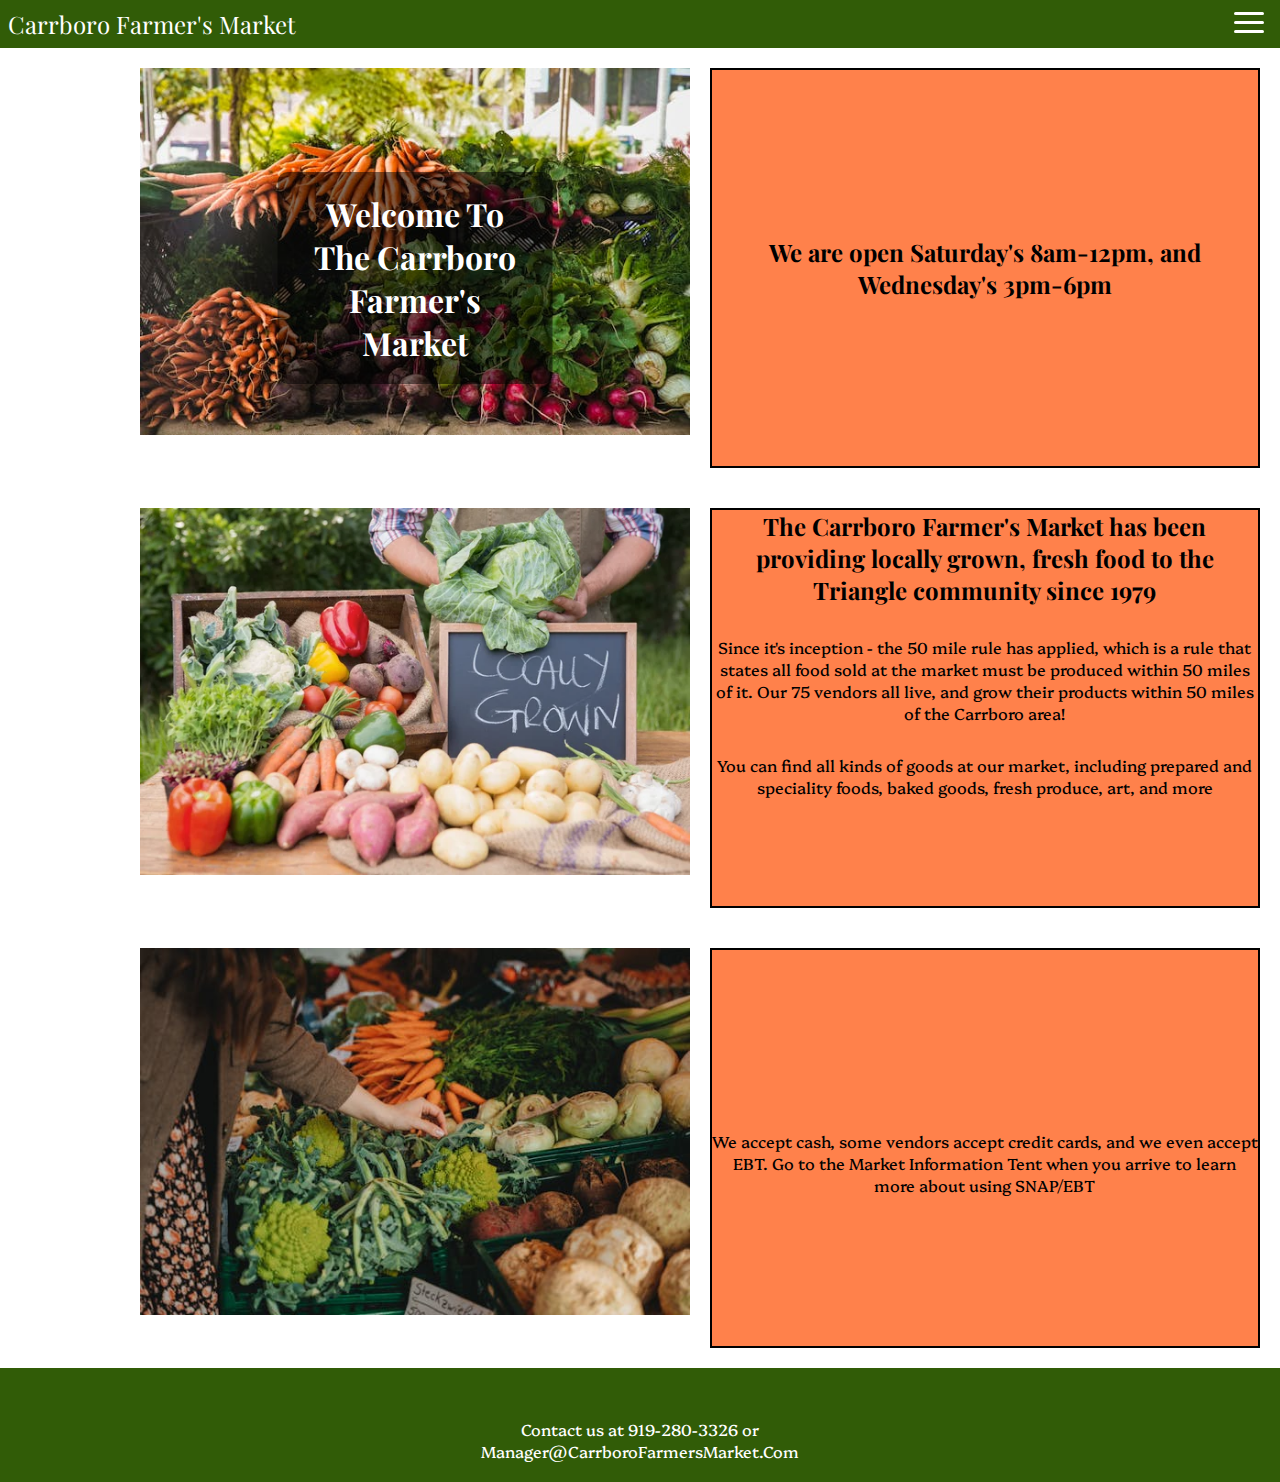
<file: index.html>
<!DOCTYPE html>
<html lang="en">
<head>
    <meta charset="UTF-8">
    <meta name="viewport" content="width=device-width, initial-scale=1.0">
    <title>Document</title>
    <link rel="stylesheet" href="style.css" />
    <link href="https://fonts.googleapis.com/css2?family=Permanent+Marker&family=Platypi:ital,wght@0,300..800;1,300..800&family=Playfair+Display:ital,wght@0,400..900;1,400..900&family=Roboto+Slab:wght@100..900&family=Seymour+One&display=swap" rel="stylesheet">
    <link href="https://fonts.googleapis.com/css2?family=Permanent+Marker&family=Platypi:ital,wght@0,300..800;1,300..800&family=Playfair+Display:ital,wght@0,400..900;1,400..900&family=Roboto+Slab:wght@100..900&family=Seymour+One&display=swap" rel="stylesheet">

    
    
</head>
<body>
    
    <nav class="navbar">
        <div class="brand-title">Carrboro Farmer's Market</div>
        <a href="#" class="toggle-button">
            <span class="bar"></span>
            <span class="bar"></span>
            <span class="bar"></span>
          </a>
        <div class="navbar-links">
          <ul>
            <li><a href="#">Home</a></li>
            <li><a href="events.html">Events</a></li>
            <li><a href="contact.html">Contact</a></li>
            
          </ul>
        </div>
      </nav>
    
    
    <script src="nav.js"></script>
</header>
<div class="mediaquerycontainer">
<div class="imagetext">
  <img src="images/pexels-photo-1656663.jpeg" alt="Piles of vegetables at a farmers market">
  <div class="text">
    <h1>Welcome To The Carrboro Farmer's Market</h1>
   
  </div>
</div>
<div class="container">
  
      <h2>We are open Saturday's 8am-12pm, and Wednesday's 3pm-6pm</h2>
  
  </div>
</div>
<div class="mediaquerycontainer2">
  <div class="imgcontainer">
    <img src="images/depositphotos_69019769-stock-photo-farmer-selling-organic-veg-at.jpg.webp" alt="Farmer selling locally grown vegetables">
  </div>
  
<div class="container3">
  
      <h2>The Carrboro Farmer's Market has been providing locally grown, fresh food to the Triangle community since 1979 </h2>
      <p>Since it's inception - the 50 mile rule has applied, which is a rule that states all food sold at the market must be produced within 50 miles of it. Our 75 vendors all live, and grow their products within 50 miles of the Carrboro area!</p>
      <p>You can find all kinds of goods at our market, including prepared and speciality foods, baked goods, fresh produce, art, and more  </p>
  </section>
</div>
</div>
<div class="mediaquerycontainer3">
<div class="imgcontainer">
  <img src="images/pexels-photo-7341749.jpeg" alt="Woman picking out vegetables in a tray">
</div>
<div class="lasttext1">
  <p>We accept cash, some vendors accept credit cards, and we even accept EBT. Go to the Market Information Tent when you arrive to learn more about using SNAP/EBT<p>
</div>
</div>



</body>
<footer>
    <div class="footer-content">
        <p>Contact us at 919-280-3326 or Manager@CarrboroFarmersMarket.Com</p>
    </div>
</footer>

</html>
</file>
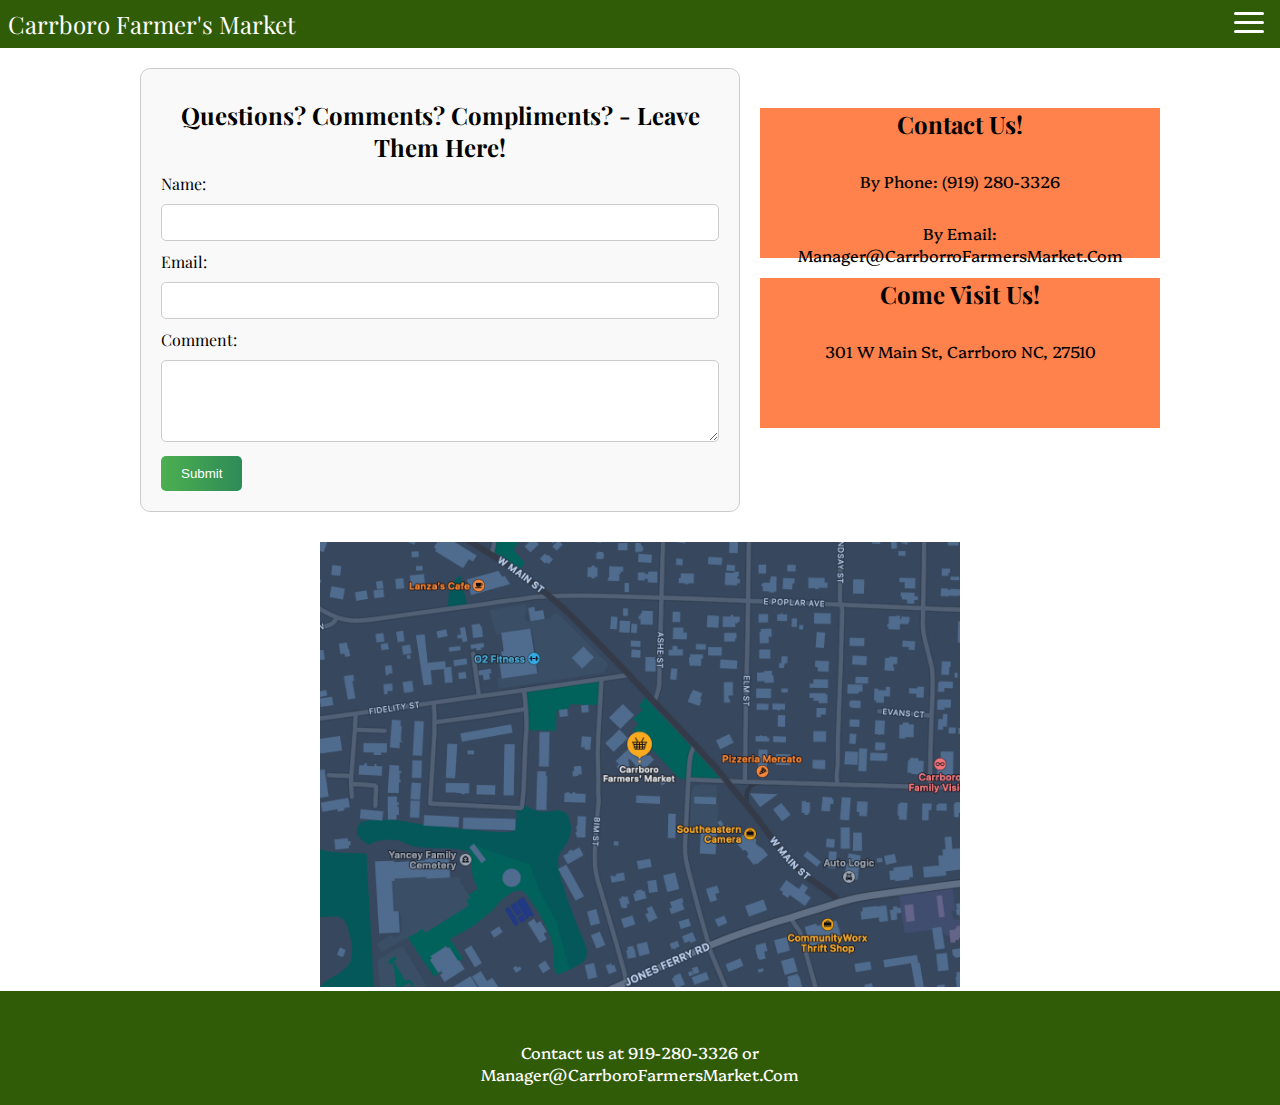
<file: contact.html>
<!DOCTYPE html>
<html lang="en">
<head>
    <meta charset="UTF-8">
    <meta name="viewport" content="width=device-width, initial-scale=1.0">
    <title>Document</title>
    <link rel="stylesheet" href="style.css" />
    <link href="https://fonts.googleapis.com/css2?family=Permanent+Marker&family=Platypi:ital,wght@0,300..800;1,300..800&family=Playfair+Display:ital,wght@0,400..900;1,400..900&family=Roboto+Slab:wght@100..900&family=Seymour+One&display=swap" rel="stylesheet">
    <link href="https://fonts.googleapis.com/css2?family=Permanent+Marker&family=Platypi:ital,wght@0,300..800;1,300..800&family=Playfair+Display:ital,wght@0,400..900;1,400..900&family=Roboto+Slab:wght@100..900&family=Seymour+One&display=swap" rel="stylesheet">

    <style>
    
    .contact-form {
    max-width: 600px;
    margin: 0 auto;
    margin-top: 20px;
    padding: 20px;
    border: 1px solid #ccc;
    border-radius: 10px;
    background-color: #f9f9f9;
    
  }
      .contact-form input[type="text"],
      .contact-form input[type="email"],
      .contact-form textarea {
        width: 100%;
        padding: 10px;
        margin: 10px 0;
        border: 1px solid #ccc;
        border-radius: 5px;
        box-sizing: border-box;
      }
      .contact-form input[type="submit"] {
        background: linear-gradient(to right, #4CAF50, #2E8B57);
        color: white;
        padding: 10px 20px;
        border: none;
        border-radius: 5px;
        cursor: pointer;
        
        
      }
      
    .contact-info {
        margin: 20px;

      }
    h2 {
        color: black;
        margin: 10px;
        text-align: center;
        margin-bottom: 10px;
    }
    p {
        font-family: Platypi;
        text-align: center;

    }

    img {
       width: 100%;
       height: 100%;
       
    }
    .container1 {
       width: 100vw;
       height:100vh 
    }
    .contact-info {
        background-color: #ff814b ;

        text-align: center;
        margin: 20px;
        
        height: 150px;
        
        }
    .comevisit {
        background-color: #ff814b ;
    text-align: center;
   
    margin: 20px;
    height: 150px;
    }



    @media only screen and (min-width: 768px) { 
      .mediaquerycontainer {
        display: flex;
        flex-direction: row;

      }
      .contactus {
        margin-right: 100px;
        margin-top: 40px;
      }

      .contact-form {
        margin-bottom: 30px;
      }

      .containimg {
  display: flex;
  justify-content: center;
  align-items: center; 
  width: 100%; 
  height: autopx;
}

.image4 {
  text-align: center; 
}

.image4 img {
  max-width: 50%;
  max-height: 50%; 
      }


    }
    </style>
    
</head>
<body>
    
    <nav class="navbar">
        <div class="brand-title">Carrboro Farmer's Market</div>
        <a href="#" class="toggle-button">
            <span class="bar"></span>
            <span class="bar"></span>
            <span class="bar"></span>
          </a>
        <div class="navbar-links">
          <ul>
            <li><a href="index.html">Home</a></li>
            <li><a href="events.html">Events</a></li>
            <li><a href="contact.html">Contact</a></li>
            
          </ul>
        </div>
      </nav>
    
    
    <script src="nav.js"></script>
</header>
<div class="mediaquerycontainer">
<div class="contact-form">
    <h2>Questions? Comments? Compliments? - Leave Them Here!</h2>
    <form action="#" method="post">
      <label for="name">Name:</label>
      <input type="text" id="name" name="name" required>
  
      <label for="email">Email:</label>
      <input type="email" id="email" name="email" required>
  
      <label for="comment">Comment:</label>
      <textarea id="comment" name="comment" rows="4" required></textarea>
  
      <input type="submit" value="Submit">
    </form>
  </div>
  <div class="contactus">
  <div class="contact-info">
    <h2>Contact Us!</h2>
    <p>By Phone: (919) 280-3326</p>
    <p>By Email: Manager@CarrborroFarmersMarket.Com</p>
  </div>
  <div class="comevisit">
    <h2>Come Visit Us!</h2>
    <p>301 W Main St, Carrboro NC, 27510</p>
    </div>
</div>

  
</div>
 <div class="containimg">
  <div class="image4">
    <img src="images/Screenshot 2024-05-04 at 5.14.40 PM.png" alt="A map of where the market is located, near Southeastern camera and Pizzeria Mercato in Carrboro">
  </div>
</div>

</body>
<footer>
  <div class="footer-content">
      <p>Contact us at 919-280-3326 or Manager@CarrboroFarmersMarket.Com</p>
  </div>
</footer>

</html>
</file>
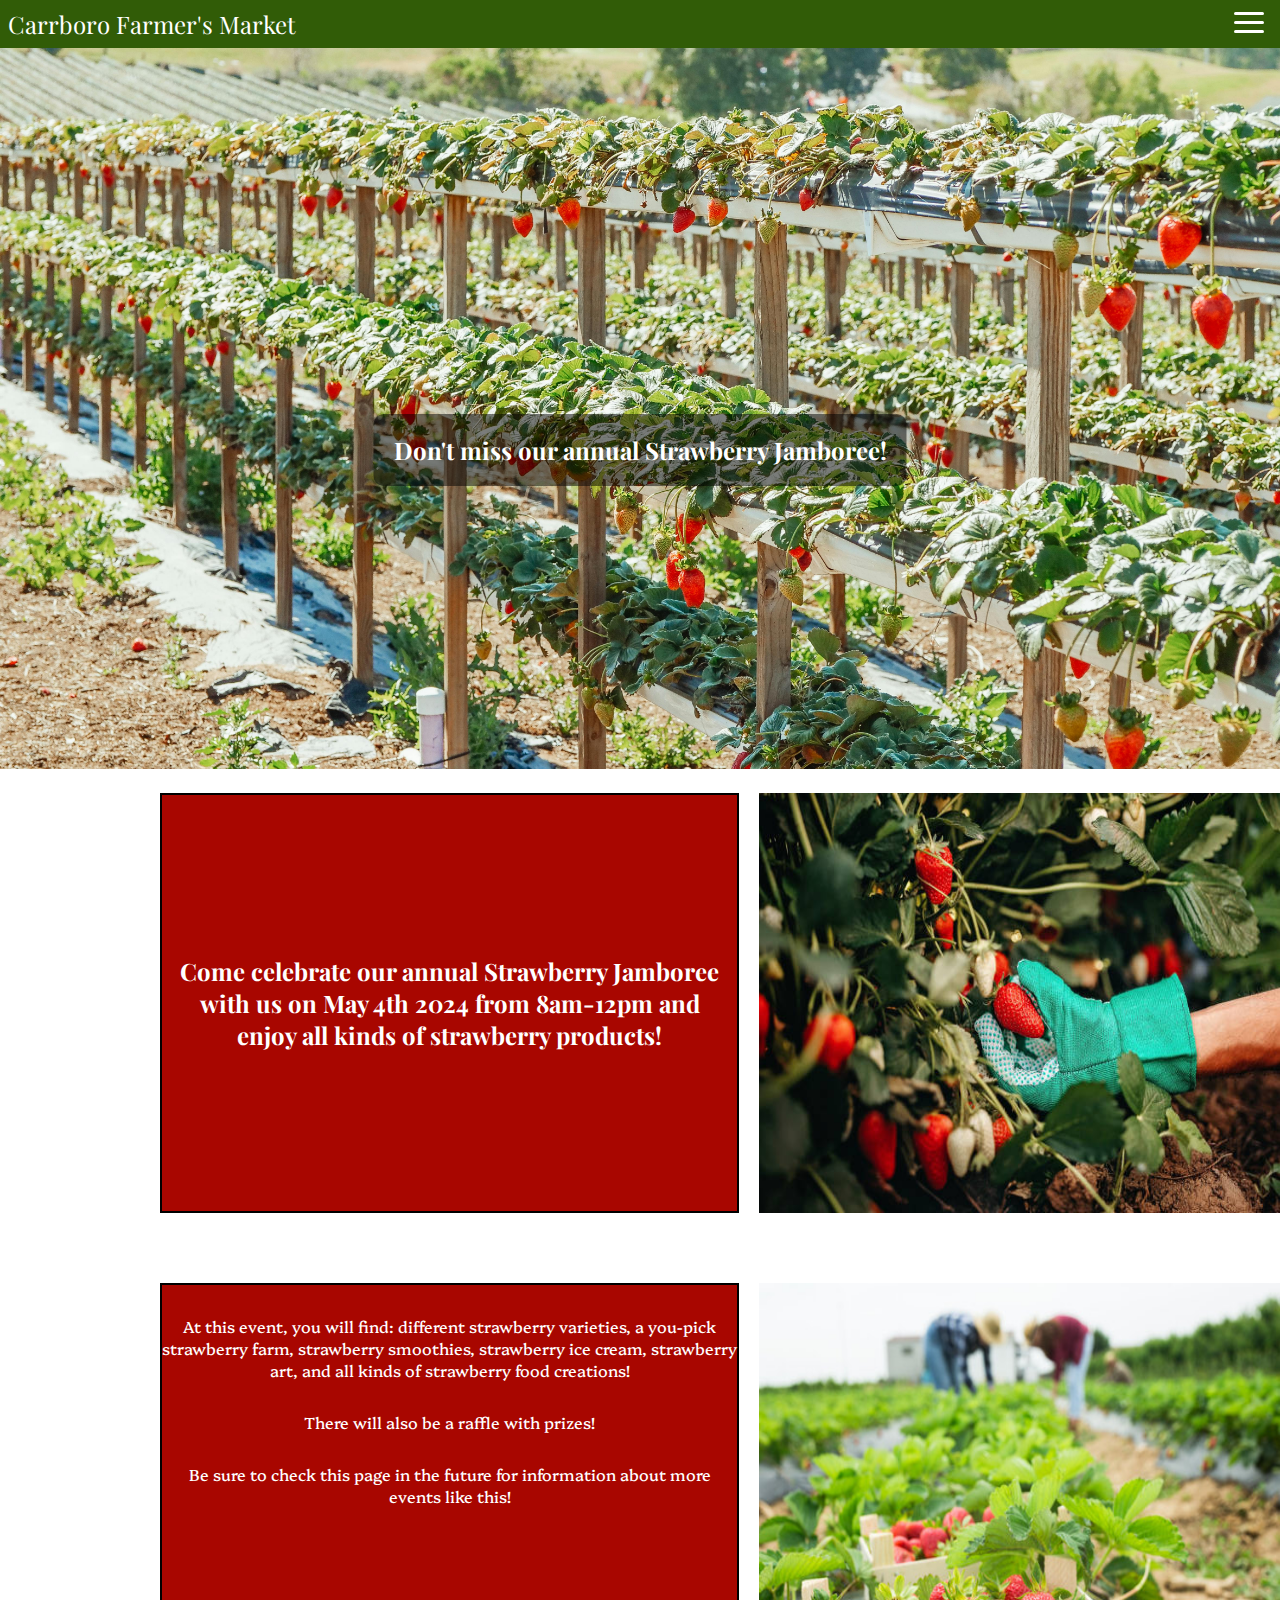
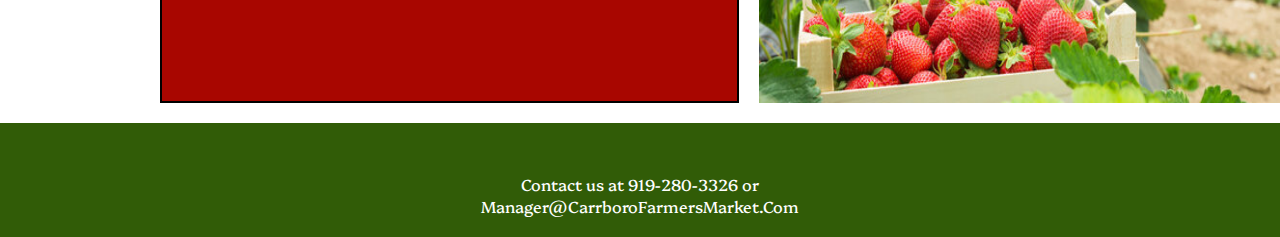
<file: events.html>
<!DOCTYPE html>
<html lang="en">
<head>
    <meta charset="UTF-8">
    <meta name="viewport" content="width=device-width, initial-scale=1.0">
    <title>Document</title>
    <link rel="stylesheet" href="styles.css" />
    <link href="https://fonts.googleapis.com/css2?family=Permanent+Marker&family=Platypi:ital,wght@0,300..800;1,300..800&family=Playfair+Display:ital,wght@0,400..900;1,400..900&family=Roboto+Slab:wght@100..900&family=Seymour+One&display=swap" rel="stylesheet">
    <link href="https://fonts.googleapis.com/css2?family=Permanent+Marker&family=Platypi:ital,wght@0,300..800;1,300..800&family=Playfair+Display:ital,wght@0,400..900;1,400..900&family=Roboto+Slab:wght@100..900&family=Seymour+One&display=swap" rel="stylesheet">
<style>
        img {
       width: 100%;
       height: 100%;
       
    }
    
</style>
    
    
</head>
<body>
    
    <nav class="navbar">
        <div class="brand-title">Carrboro Farmer's Market</div>
        <a href="#" class="toggle-button">
            <span class="bar"></span>
            <span class="bar"></span>
            <span class="bar"></span>
          </a>
        <div class="navbar-links">
          <ul>
            <li><a href="index.html">Home</a></li>
            <li><a href="events.html">Events</a></li>
            <li><a href="contact.html">Contact</a></li>
            
          </ul>
        </div>
      </nav>
    
    
    <script src="nav.js"></script>
</header>


  <div class="image3">
    <img src="images/pexels-photo-7457515.jpeg" alt="A Strawberry Farm">
    <div class="text">
      <h2>Don't miss our annual Strawberry Jamboree!</h2>
     
    </div>
  </div>

  <div class="mediaquerycontainer">
  <div class="container">
  
    <h2>Come celebrate our annual Strawberry Jamboree with us on May 4th 2024 from 8am-12pm and enjoy all kinds of strawberry products!</h2>

</div>
<div class="imgcontainer">
  <img src="images/istockphoto-1245466566-612x612.jpg" alt="A farmer picking a strawberry">
</div>
</div>
<div class="mediaquerycontainer2">
<div class="container3">

    <p>At this event, you will find: different strawberry varieties, a you-pick strawberry farm, strawberry smoothies, strawberry ice cream, strawberry art, and all kinds of strawberry food creations!</p>
    <p>There will also be a raffle with prizes!</p>
    <p>Be sure to check this page in the future for information about more events like this!</p>
    
  
</section>
</div>
<div class="imgcontainer2">
<img src="images/360_F_489290998_8kx1FK5mLmxEtm0Xr2s26vbHDXcgSJcm.jpg" alt="A box of strawberries while farmers pick them in the background">
</div>
</div>



</body>
<footer>
    <div class="footer-content">
        <p>Contact us at 919-280-3326 or Manager@CarrboroFarmersMarket.Com</p>
    </div>
</footer>

</html>
</file>
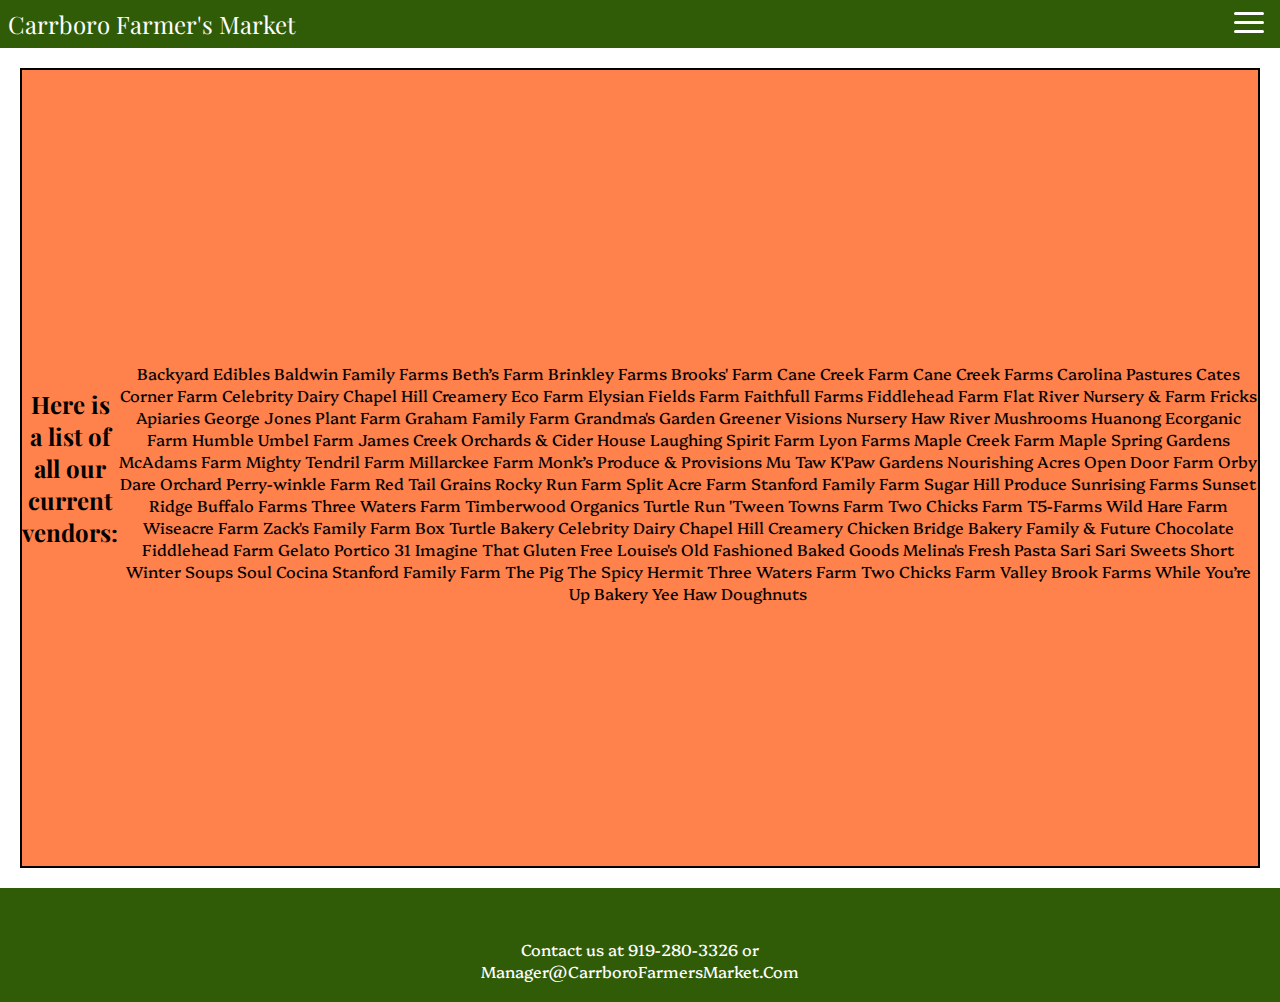
<file: vendors.html>
<!DOCTYPE html>
<html lang="en">
<head>
    <meta charset="UTF-8">
    <meta name="viewport" content="width=device-width, initial-scale=1.0">
    <title>Document</title>
    <link rel="stylesheet" href="style.css" />
    <link href="https://fonts.googleapis.com/css2?family=Permanent+Marker&family=Platypi:ital,wght@0,300..800;1,300..800&family=Playfair+Display:ital,wght@0,400..900;1,400..900&family=Roboto+Slab:wght@100..900&family=Seymour+One&display=swap" rel="stylesheet">
    <link href="https://fonts.googleapis.com/css2?family=Permanent+Marker&family=Platypi:ital,wght@0,300..800;1,300..800&family=Playfair+Display:ital,wght@0,400..900;1,400..900&family=Roboto+Slab:wght@100..900&family=Seymour+One&display=swap" rel="stylesheet">

    
    <style>
           .vendorcontainer {
    background-color: #ff814b ;
    text-align: center;
   border:  2px solid black;
    margin: 20px;
    height: 800px;
    display: flex;
    justify-content: center;
    align-items: center; }
    </style>
</head>
<body>
    
    <nav class="navbar">
        <div class="brand-title">Carrboro Farmer's Market</div>
        <a href="#" class="toggle-button">
            <span class="bar"></span>
            <span class="bar"></span>
            <span class="bar"></span>
          </a>
        <div class="navbar-links">
          <ul>
            <li><a href="#">Home</a></li>
            <li><a href="events.html">Events</a></li>
            <li><a href="contact.html">Contact</a></li>
            <li><a href="vendors.html">Vendors</a></li>
          </ul>
        </div>
      </nav>
    
    
    <script src="nav.js"></script>
</header>


<div class="vendorcontainer">
  
    <h2>Here is a list of all our current vendors:</h2>
    <p>Backyard Edibles
        Baldwin Family Farms
        Beth’s Farm
        Brinkley Farms
        Brooks' Farm
        Cane Creek Farm
        Cane Creek Farms
        Carolina Pastures
        Cates Corner Farm
        Celebrity Dairy
        Chapel Hill Creamery
        Eco Farm
        Elysian Fields Farm
        Faithfull Farms
        Fiddlehead Farm
        Flat River Nursery & Farm
        Fricks Apiaries
        George Jones Plant Farm
        Graham Family Farm
        Grandma's Garden
        Greener Visions Nursery
        Haw River Mushrooms
        Huanong Ecorganic Farm
        Humble Umbel Farm
        James Creek Orchards & Cider House
        Laughing Spirit Farm
        Lyon Farms
        Maple Creek Farm 
        Maple Spring Gardens
        McAdams Farm
        Mighty Tendril Farm
        Millarckee Farm
        Monk’s Produce & Provisions
        Mu Taw K'Paw Gardens
        Nourishing Acres
        Open Door Farm
        Orby Dare Orchard
        Perry-winkle Farm
        Red Tail Grains
        Rocky Run Farm
        Split Acre Farm
        Stanford Family Farm 
        Sugar Hill Produce
        Sunrising Farms
        Sunset Ridge Buffalo Farms
        Three Waters Farm
        Timberwood Organics
        Turtle Run
        'Tween Towns Farm
        Two Chicks Farm
        T5-Farms
        Wild Hare Farm
        Wiseacre Farm
        Zack's Family Farm
        Box Turtle Bakery
        Celebrity Dairy
        Chapel Hill Creamery
        Chicken Bridge Bakery
        Family & Future Chocolate
        Fiddlehead Farm
        Gelato Portico 31
        Imagine That Gluten Free
        Louise's Old Fashioned Baked Goods
        Melina's Fresh Pasta
        Sari Sari Sweets
        Short Winter Soups
        Soul Cocina
        Stanford Family Farm
        The Pig
        The Spicy Hermit
        Three Waters Farm
        Two Chicks Farm
        Valley Brook Farms
        While You’re Up Bakery
        Yee Haw Doughnuts</p>

</div>
     
  






</body>
<footer>
    <div class="footer-content">
        <p>Contact us at 919-280-3326 or Manager@CarrboroFarmersMarket.Com</p>
    </div>
</footer>

</html>
</file>
<file: style.css>
* {
    margin: 0;
    padding: 0;
    box-sizing: border-box;
    list-style: none;
    text-decoration: none;
    }
    
    
    body {
    background-color: white;
    font-family: Playfair Display;
    width:100%;
    
    
    }
   

    .container {
    background-color: #ff814b ;
    text-align: center;
   border:  2px solid black;
    margin: 20px;
    height: 150px;
    display: flex;
    justify-content: center;
    align-items: center;
    
    }
    .container h2 {
        margin: 0 20px;
    }
    .orange-box {
        display:flex;
        justify-content: center;
        align-items: center;
        text-align: center;
        width:400px;
        margin: auto;
    }
    .container3 {
        background-color:#083c7b ;
        background-color: #ff814b ;
        text-align: center;
       border:  2px solid black;
        text-align: center;
        margin: 20px;
        height: 300px;
        
        }

        .lasttext1 {
            background-color: #ff814b ;
            text-align: center;
           border:  2px solid black;
            margin: 20px;
            height: 150px;
            display: flex;
            justify-content: center;
            align-items: center;
            font-family: Platypi;
        }
    
    .container2 {
        background-color: #F85F59;
        
        text-align: center;
        margin: 20px;
        height:700px
        
        }
    
    .imgcontainer {
        text-align: center; 
      }
      
      .container img {
        display: inline-block; 
      }
    
    footer {
    background-color:  rgb(49, 92, 7);
    color: white;
    padding: 20px 0;
    text-align: center;
    }
    .footer-content {
    display: flex;
    color: white;
    justify-content: center;
    align-items: center;
    margin-left: 20px;
    }

    h1 {
    color: white;
    }
    h2 {
        color: black;
    }
    h3 {
    color: black
    }
    
    
    p {
    font-family: Platypi;
    margin-top: 30px;
    }

    .imagetext {
        position: relative;
        text-align: center;
        color: white; 
        
      }
      .imagetext img {
        width: 100%; 
        height: auto;
      }
      .text {
        position: absolute;
        top: 50%;
        left: 50%;
        transform: translate(-50%, -50%);
        background-color: rgba(0, 0, 0, 0.5); 
        padding: 20px; 
        border-radius: 10px; 
      }
   
    
    h2 {
        color: black;
    }
    .background-box {
        background-color: #f0f0f0; 
        padding: 20px; 
        border-radius: 10px;
        box-shadow: 0px 0px 10px 0px rgba(0,0,0,0.1);
      }

    
    .navbar {
        display: flex;
        position: relative;
        justify-content: space-between;
        align-items: center;
        background-color:rgb(49, 92, 7);
        color: white;
        width:100%;
    }
    
    .brand-title {
        font-size: 1.5rem;
        margin: .5rem;
    }
    
    .navbar-links {
        height: 100%;
    }
    
    .navbar-links ul {
        display: flex;
        margin: 0;
        padding: 0;
    }
    
    .navbar-links li {
        list-style: none;
    }
    
    .navbar-links li a {
        display: block;
        text-decoration: none;
        color: white;
        padding: 1rem;
    }
    
    .navbar-links li a:hover 
    { color: gold;

    }
    
    
    .toggle-button {
        position: absolute;
        top: .75rem;
        right: 1rem;
        display: none;
        flex-direction: column;
        justify-content: space-between;
        width: 30px;
        height: 21px;
    }
    
    .toggle-button .bar {
        height: 3px;
        width: 100%;
        background-color: white;
        border-radius: 10px;
    }


    .navbar {
        flex-direction: column;
        align-items: flex-start;
    }

    .toggle-button {
        display: flex;
    }

    .navbar-links {
        display: none;
        width: 100%;
    }

    .navbar-links ul {
        width: 100%;
        flex-direction: column;
    }

    .navbar-links ul li {
        text-align: center;
    }

    .navbar-links ul li a {
        padding: .5rem 1rem;
    }

    .navbar-links.active {
        display: flex;
    }

    .imgcontainer img {
        max-width: 100%;
        height:auto;
    }
   
    @media only screen and (min-width: 768px) {
            
        
            .mediaquerycontainer {
                display: flex;
                flex-direction: row;
                margin-left: 140px;
                
                
            }
            .container {
                height: 400px;
                width: 600px;
               
                
            }
            .imagetext {
                margin-top: 20px;
                
            }

            .imgcontainer {
                margin-top: 20px;
            }

            .mediaquerycontainer2 {
                display: flex;
                flex-direction: row;
                margin-left: 140px;
            }
            .container3
            { height: 400px;
            width: 600px;
             }

             .mediaquerycontainer3 {
                display: flex;
                flex-direction: row;
                margin-left: 140px;

             }

             .lasttext1 {
                height: 400px;
                width: 600px;
             }

             .footer-content {
                display:flex;
                justify-content: center;
                align-items: center;
                text-align: center;
                width:400px;
                margin: auto;
            }
            
            .background-box {
                background-color: #f0f0f0; 
                padding: 20px; 
                border-radius: 10px;
                box-shadow: 0px 0px 10px 0px rgba(0,0,0,0.1);
              }
        
            
            .navbar {
                display: flex;
                position: relative;
                justify-content: space-between;
                align-items: center;
                background-color:rgb(49, 92, 7);
                color: white;
                width:100%;
            }
            
            .brand-title {
                font-size: 1.5rem;
                margin: .5rem;
            }
            
            .navbar-links {
                height: 100%;
            }
            
            .navbar-links ul {
                display: flex;
                margin: 0;
                padding: 0;
            }
            
            .navbar-links li {
                list-style: none;
            }
            
            .navbar-links li a {
                display: block;
                text-decoration: none;
                color: white;
                padding: 1rem;
            }
            
            .navbar-links li a:hover 
            { color: gold;
        
            }
            
            
            .toggle-button {
                position: absolute;
                top: .75rem;
                right: 1rem;
                display: none;
                flex-direction: column;
                justify-content: space-between;
                width: 30px;
                height: 21px;
            }
            
            .toggle-button .bar {
                height: 3px;
                width: 100%;
                background-color: white;
                border-radius: 10px;
            }
        
        
            .navbar {
                flex-direction: column;
                align-items: flex-start;
            }
        
            .toggle-button {
                display: flex;
            }
        
            .navbar-links {
                display: none;
                width: 100%;
            }
        
            .navbar-links ul {
                width: 100%;
                flex-direction: column;
            }
        
            .navbar-links ul li {
                text-align: center;
            }
        
            .navbar-links ul li a {
                padding: .5rem 1rem;
            }
        
            .navbar-links.active {
                display: flex;
            }
             }
</file>
<file: styles.css>
* {
    margin: 0;
    padding: 0;
    box-sizing: border-box;
    list-style: none;
    text-decoration: none;
    }
    
    
    
    body {
    background-color: white;
    font-family: Playfair Display;
    width:100%;
    
    
    }
   

    

    .container {
    background-color: #A80600 ;
    text-align: center;
   border:  2px solid black;
    margin:20px;
    margin-bottom: 50px;
    height: 150px;
    display: flex;
    justify-content: center;
    align-items: center;
    
    }
    .container3 {
        margin: 0 20px;
    }
    .container h2
    {
        margin:0;
        padding:10px;
    }
    
    .container3 {
        background-color:#083c7b ;
        background-color: #A80600 ;
        text-align: center;
       border:  2px solid black;
        text-align: center;
        margin: 20px;
        height: 300px;
        
        }
    
    .container2 {
        background-color: #A80600;
        text-align: center;
        margin: 20px;
        height:700px
        
    }
    
    

    .imgcontainer {
        text-align: center; /* Center-align the content within each container */
      }
      
      .container img {
        display: inline-block; /* Make images display as inline-block elements */
      }
   

    
      footer {
        background-color:  rgb(49, 92, 7);
        color: white;
        padding: 20px 0;
        text-align: center;
        }
    .footer-content {
    display: flex;
    justify-content: center;
    align-items: center;
    margin-left: 20px;
    }
    .form-section h1 {
    margin: 20px;
    }
    
    
    h1 {
    color: white;
    }
    h3 {
    color: white
    }
    h2 {
        color: black;
    }
    
    p {
        color: white;
    font-family: Platypi;
    margin-top: 30px;
    }
    
    
   
    .imgcontainer img {
        max-width: 100%;
        height: auto;
    }
    
    @media only screen and (min-width: 768px) {
            
        
        .mediaquerycontainer {
            display: flex;
            flex-direction: row;
            margin-left: 140px;
            
            
        }
        .container {
            height: 420px;
            width: 600px;
           
            
        }
        .imgcontainer2 {
           margin-top: 20px;
           margin-bottom: 20px;

            
        }

        .imgcontainer img{
          margin-top: 20px;
          height: 420px;
          width:540px;
        }

        .mediaquerycontainer2 {
            display: flex;
            flex-direction: row;
            margin-left: 140px;
        }
        .container3
        { height: 420px;
        width: 600px;
        margin-top: 20px;
         }
         .text {
            position: absolute;
            top: 50%;
            left: 50%;
            transform: translate(-50%, -50%);
            background-color: rgba(0, 0, 0, 0.5); 
            padding: 20px; 
            border-radius: 10px; 
          }

         .footer-content {
            display:flex;
            justify-content: center;
            align-items: center;
            text-align: center;
            width:400px;
            margin: auto;
         }


         


        }

    

   
      
    
   
    h2 {
        color: white;
    }
 
    .background-box {
        background-color: #f0f0f0; 
        padding: 20px; 
        border-radius: 10px;
        box-shadow: 0px 0px 10px 0px rgba(0,0,0,0.1);
      }

    
    .navbar {
        display: flex;
        position: relative;
        justify-content: space-between;
        align-items: center;
        background-color:rgb(49, 92, 7);
        color: white;
        width:100%;
    }
    
    .brand-title {
        font-size: 1.5rem;
        margin: .5rem;
    }
    
    .navbar-links {
        height: 100%;
    }
    
    .navbar-links ul {
        display: flex;
        margin: 0;
        padding: 0;
    }
    
    .navbar-links li {
        list-style: none;
    }
    
    .navbar-links li a {
        display: block;
        text-decoration: none;
        color: white;
        padding: 1rem;
    }
    
    .navbar-links li a:hover 
    { color: gold;

    }
    
    
    .toggle-button {
        position: absolute;
        top: .75rem;
        right: 1rem;
        display: none;
        flex-direction: column;
        justify-content: space-between;
        width: 30px;
        height: 21px;
    }
    
    .toggle-button .bar {
        height: 3px;
        width: 100%;
        background-color: white;
        border-radius: 10px;
    }


    .navbar {
        flex-direction: column;
        align-items: flex-start;
    }

    .toggle-button {
        display: flex;
    }

    .navbar-links {
        display: none;
        width: 100%;
    }

    .navbar-links ul {
        width: 100%;
        flex-direction: column;
    }

    .navbar-links ul li {
        text-align: center;
    }

    .navbar-links ul li a {
        padding: .5rem 1rem;
    }

    .navbar-links.active {
        display: flex;
    }
</file>
